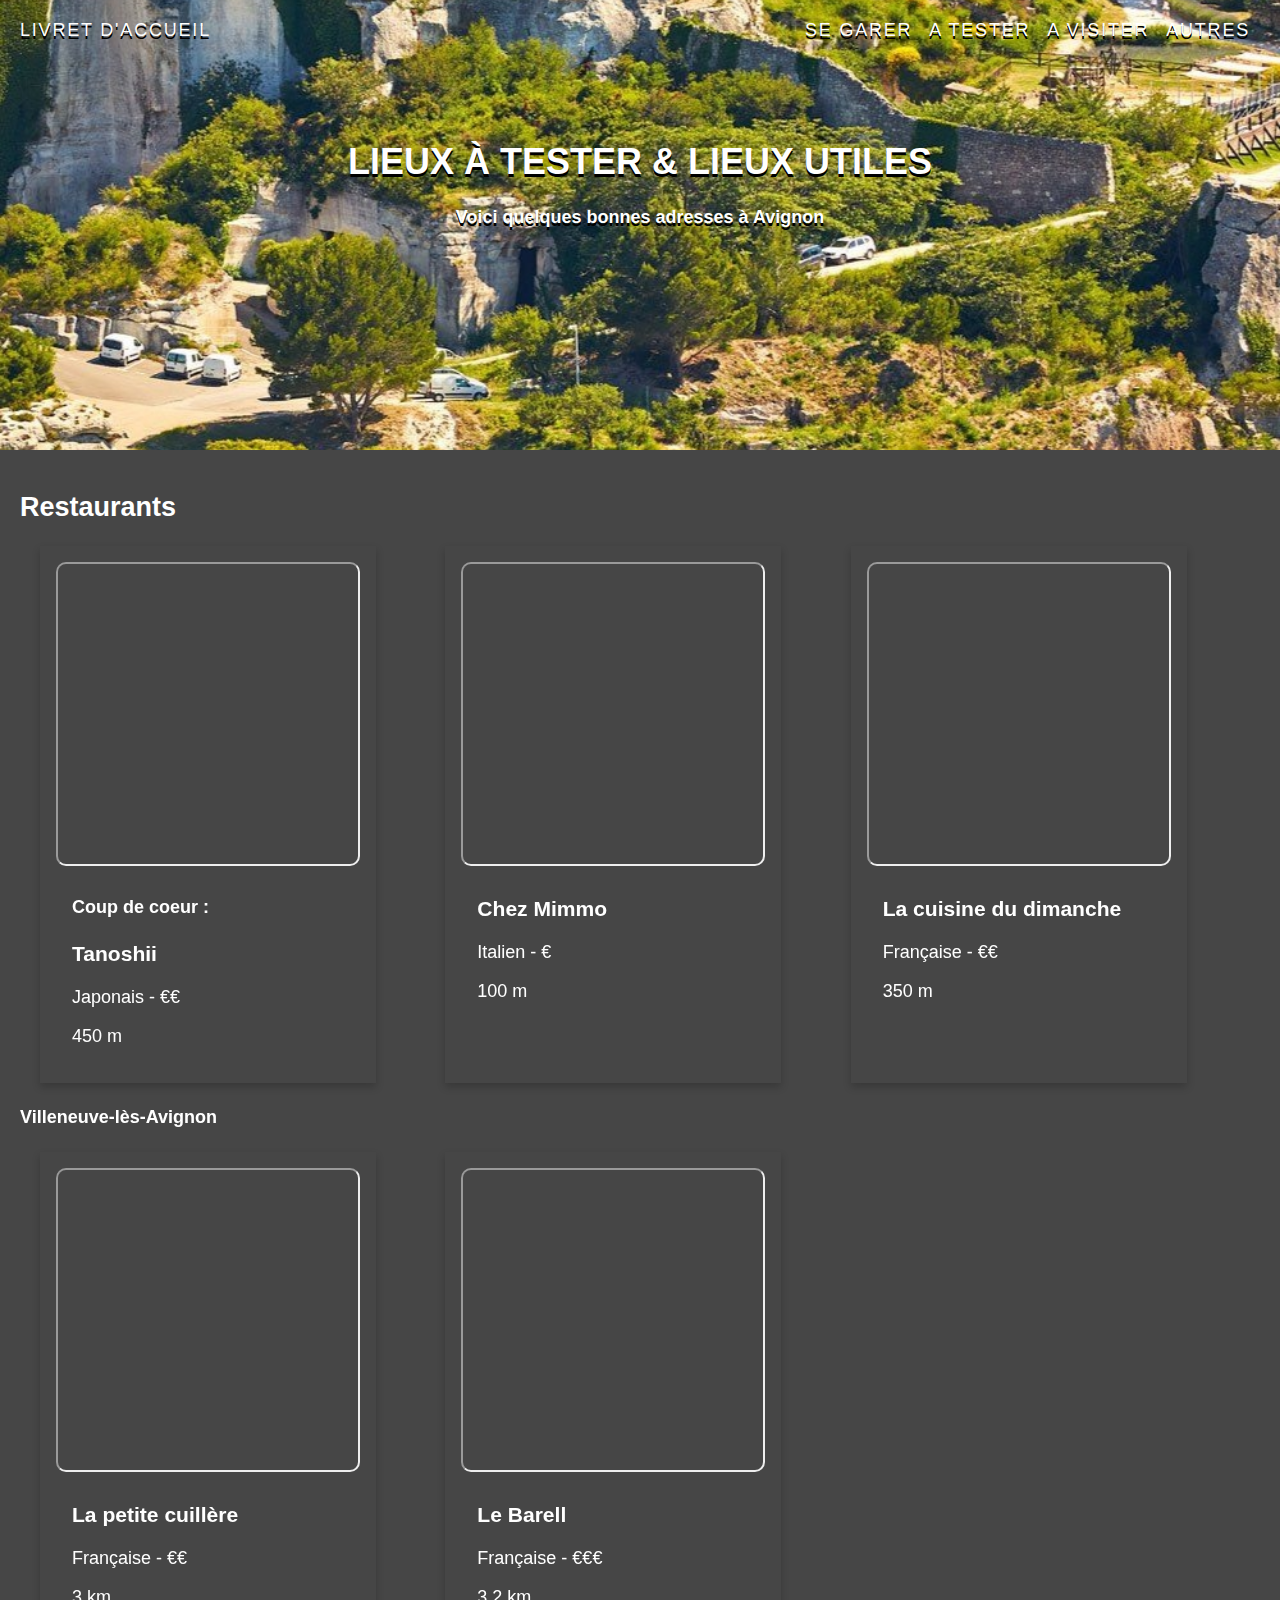
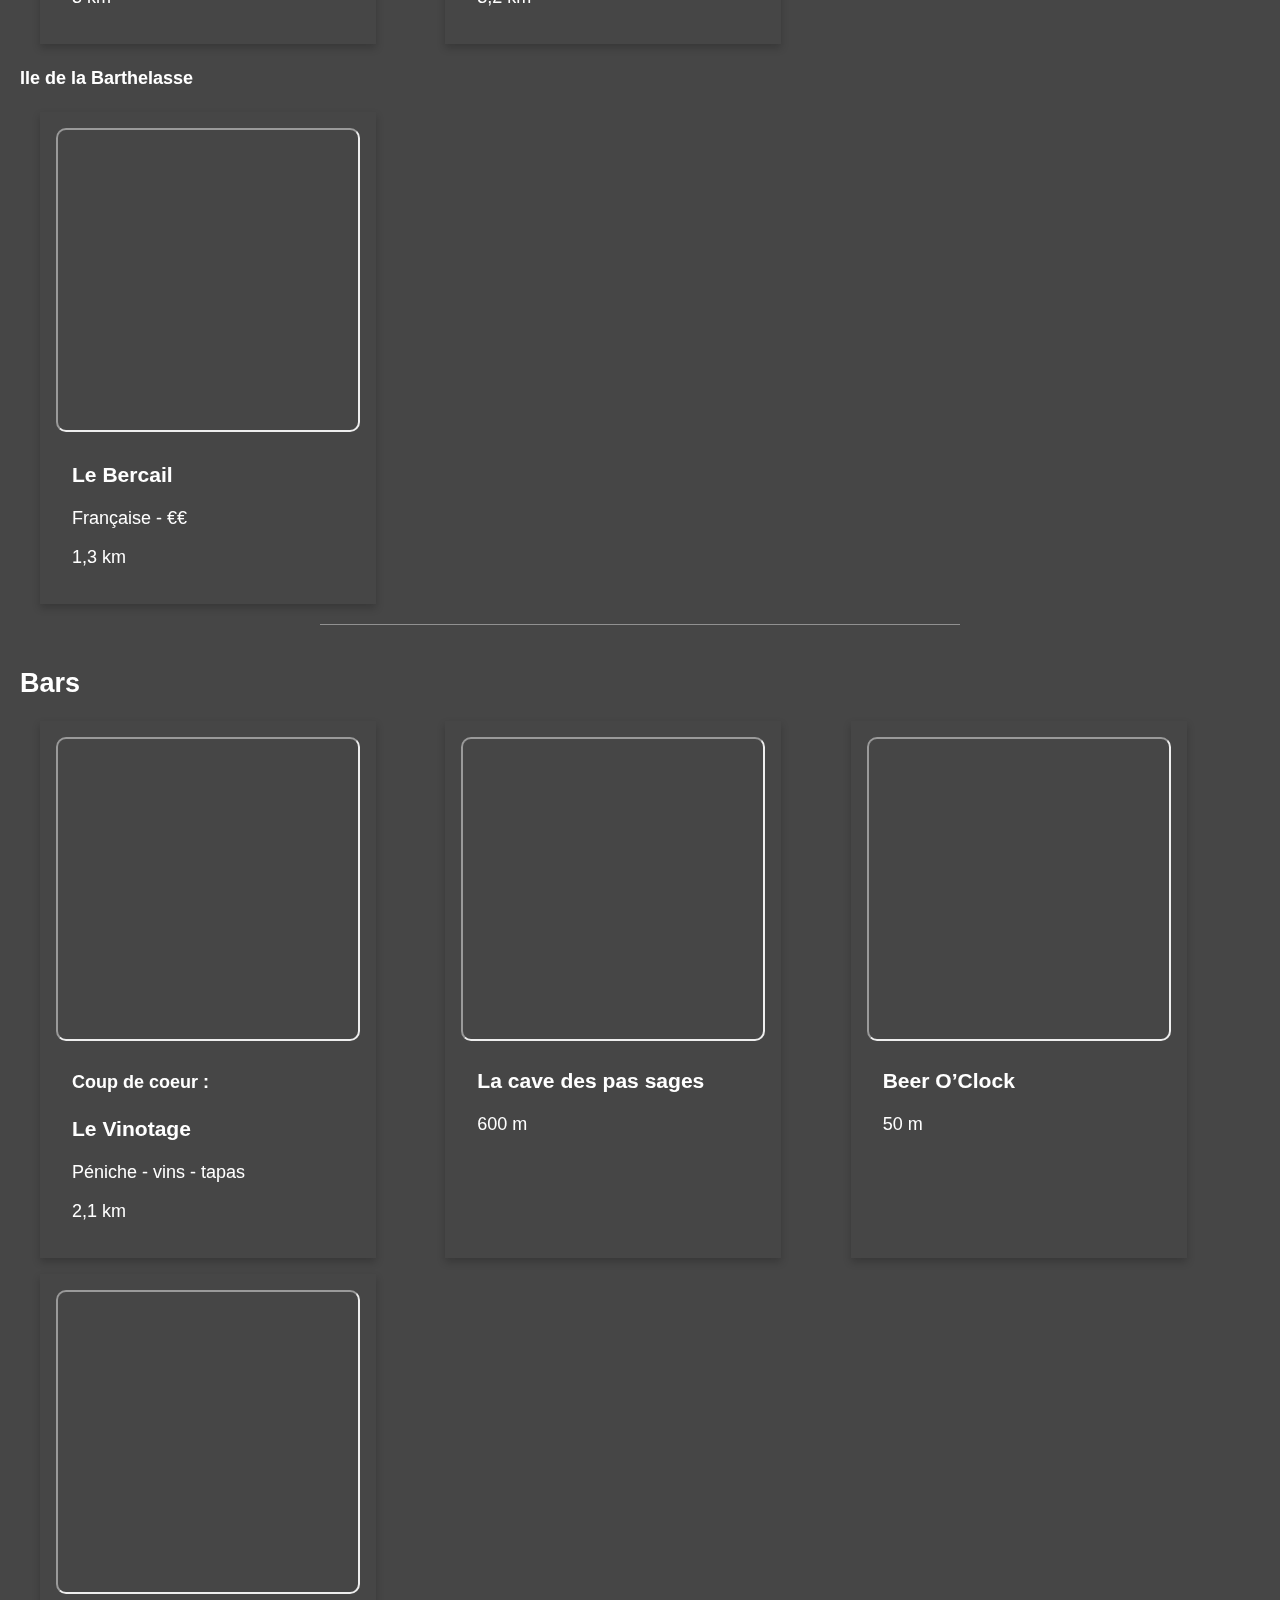
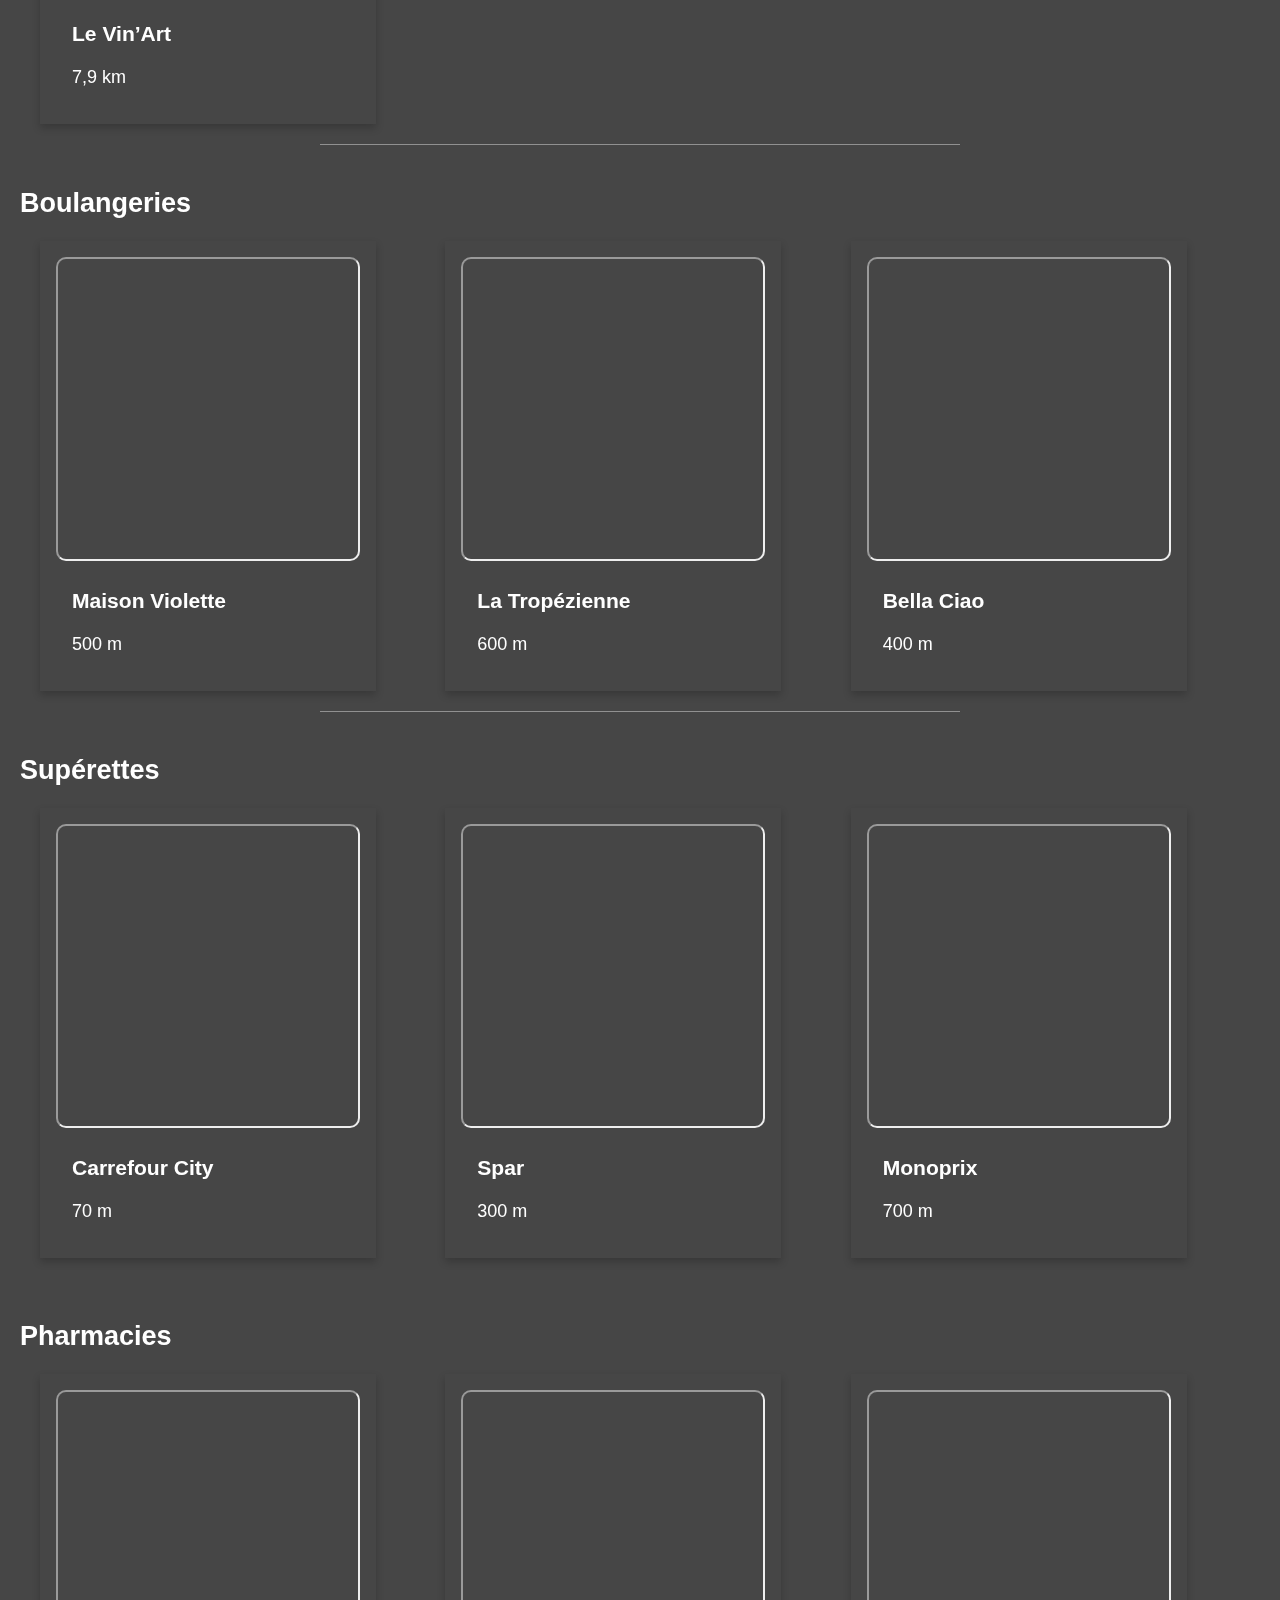
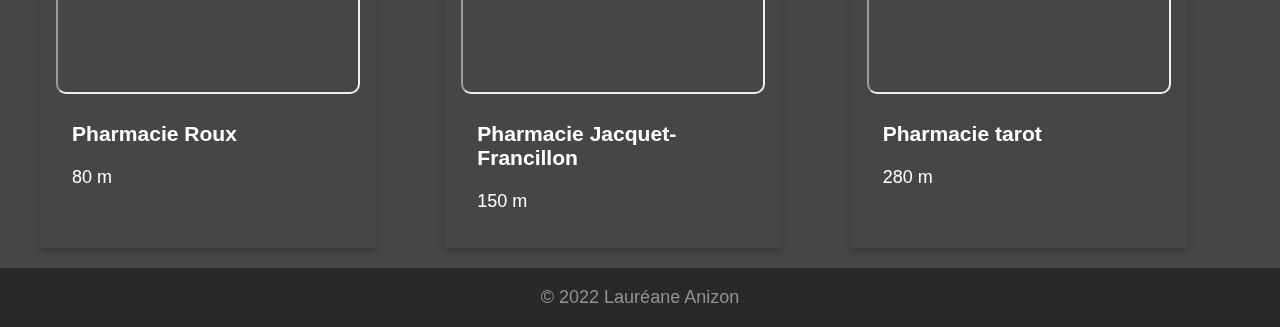
<file: atester.html>
<!DOCTYPE html>
<html lang="fr">
<head>
    <meta charset="UTF-8">
    <meta http-equiv="X-UA-Compatible" content="IE=edge">
    <meta name="viewport" content="width=device-width, initial-scale=1.0">
    <title>Livret d'accueil</title>
    <link rel="stylesheet" href="style.css">
    <script type="text/javascript" src="http://ajax.googleapis.com/ajax/libs/jquery/1.8/jquery.min.js"></script>
    <script src="main.js"></script>
</head>
<body>

    <header class="avisiter">

        <nav>
            <div class="logo">
                <a class="lien" href="index.html"> <span>Livret d'accueil</span> </a>
            </div>
            <div class="onglets">
                <a class="lien" href="segarer.html"> <span>Se garer</span> </a>
                <a class="lien" href="atester.html"> <span>A tester</span> </a>
                <a class="lien" href="avisiter.html"> <span>A visiter</span> </a>
                <a class="lien" href="autres.html"> <span>Autres</span> </a>
            </div>
        </nav>

        <div class="principal">
            <h1>LIEUX À TESTER & LIEUX UTILES</h1>
            <h4>Voici quelques bonnes adresses à Avignon</h4>
        </div>
    </header>

    <div id="scrollUp">
        <a href="#top"><img src="images/to_top.png"/></a>
    </div>

<!-- ------------------------------------------RESTAURANTS----------------------------------------------- -->
    <section class="atester">

        <h2>Restaurants</h2>

        <div class="cards">
            <div class="card">
                <iframe src="https://www.google.com/maps/embed?pb=!1m18!1m12!1m3!1d603.8787720382538!2d4.806151716766585!3d43.94803292255456!2m3!1f0!2f0!3f0!3m2!1i1024!2i768!4f13.1!3m3!1m2!1s0x12b5eb861858edd5%3A0x69136b3bb4d48a9f!2sTanoshii!5e0!3m2!1sfr!2sfr!4v1657130723350!5m2!1sfr!2sfr" width="300" height="300" style="border-radius:10px;" allowfullscreen="" loading="lazy" referrerpolicy="no-referrer-when-downgrade"></iframe>
                <div class="container">
                    <h4>Coup de coeur :<h3>Tanoshii</h3> Japonais - €€</h4>
                    <p>450 m</p>  
                </div>
            </div>

            <div class="card">
                <iframe src="https://www.google.com/maps/embed?pb=!1m18!1m12!1m3!1d507.79224244491724!2d4.811069404361243!3d43.948881806897454!2m3!1f0!2f0!3f0!3m2!1i1024!2i768!4f13.1!3m3!1m2!1s0x12b5ec786c44427d%3A0x58287f0cf8b4304b!2sRestaurant%20Chez%20Mimmo!5e0!3m2!1sfr!2sfr!4v1657131050268!5m2!1sfr!2sfr" width="300" height="300" style="border-radius:10px;" allowfullscreen="" loading="lazy" referrerpolicy="no-referrer-when-downgrade"></iframe>
                <div class="container">
                    <h4><h3>Chez Mimmo</h3> Italien - €</h4>
                    <p>100 m</p>
                </div>
            </div>

            <div class="card">
                <iframe src="https://www.google.com/maps/embed?pb=!1m18!1m12!1m3!1d2872.5586502913743!2d4.806576816085324!3d43.94780694134715!2m3!1f0!2f0!3f0!3m2!1i1024!2i768!4f13.1!3m3!1m2!1s0x12b5eb87d9a807ab%3A0xa2689b534ab6bfb2!2sLa%20Cuisine%20du%20Dimanche!5e0!3m2!1sfr!2sfr!4v1657131169764!5m2!1sfr!2sfr" width="300" height="300" style="border-radius:10px;" allowfullscreen="" loading="lazy" referrerpolicy="no-referrer-when-downgrade"></iframe>                
                <div class="container">
                    <h4><h3>La cuisine du dimanche</h5> Française - €€</h4>
                    <p>350 m</p> 
                </div>
            </div>               
        </div>

        <h4>Villeneuve-lès-Avignon</h4>

        <div class="cards">
            <div class="card">
                <iframe src="https://www.google.com/maps/embed?pb=!1m18!1m12!1m3!1d5744.006040421536!2d4.797482714517228!3d43.95930299655198!2m3!1f0!2f0!3f0!3m2!1i1024!2i768!4f13.1!3m3!1m2!1s0x12b5eb70977a05a1%3A0xddaa4fa6171e6a1a!2sLa%20Petite%20Cuill%C3%A8re!5e0!3m2!1sfr!2sfr!4v1657131524715!5m2!1sfr!2sfr" width="300" height="300" style="border-radius:10px;" allowfullscreen="" loading="lazy" referrerpolicy="no-referrer-when-downgrade"></iframe>                    
                <div class="container">
                    <h4><h3>La petite cuillère</h3> Française - €€</h4>
                    <p>3 km</p> 
                </div>
            </div>

            <div class="card">
                <iframe src="https://www.google.com/maps/embed?pb=!1m18!1m12!1m3!1d2871.82115743441!2d4.7949981160856145!3d43.96306524035518!2m3!1f0!2f0!3f0!3m2!1i1024!2i768!4f13.1!3m3!1m2!1s0x12b5eb24a06384c7%3A0xd28921bfe2fad56d!2sLe%20Barrel!5e0!3m2!1sfr!2sfr!4v1657131855441!5m2!1sfr!2sfr" width="300" height="300" style="border-radius:10px;" allowfullscreen="" loading="lazy" referrerpolicy="no-referrer-when-downgrade"></iframe>                
                <div class="container">
                    <h4><h3>Le Barell</h3> Française - €€€</h4>
                    <p>3,2 km</p>
                </div>
            </div>
        </div>
  

        <h4>Ile de la Barthelasse</h4>

        <div class="cards">
            <div class="card">
                <iframe src="https://www.google.com/maps/embed?pb=!1m18!1m12!1m3!1d2872.2048427021527!2d4.808324316085453!3d43.95512754087101!2m3!1f0!2f0!3f0!3m2!1i1024!2i768!4f13.1!3m3!1m2!1s0x12b5ec7f85f05d8f%3A0x9a268d08391a4343!2sRestaurant%20Le%20Bercail!5e0!3m2!1sfr!2sfr!4v1657132052921!5m2!1sfr!2sfr" width="300" height="300" style="border-radius:10px;" allowfullscreen="" loading="lazy" referrerpolicy="no-referrer-when-downgrade"></iframe>
                <div class="container">
                    <h4><h3>Le Bercail</h3> Française - €€</h4>
                    <p>1,3 km</p>
                </div>
            </div>
        </div>

    </section>

    <div class="barre"></div>

    <!-- ------------------------------------------BARS----------------------------------------------- -->
    <section class="atester">

        <h2>Bars</h2>

        <div class="cards">
            
            <div class="card">
                <iframe src="https://www.google.com/maps/embed?pb=!1m18!1m12!1m3!1d2872.633479087963!2d4.79299921608529!3d43.946258541447655!2m3!1f0!2f0!3f0!3m2!1i1024!2i768!4f13.1!3m3!1m2!1s0x12b5eb90d2c99f6d%3A0x1eadf02aa5a2ab38!2sVinotage%20-%20P%C3%A9niche%20%C3%A0%20vins%20%2F%20Caviste%20%2F%20Epicerie%20Fine!5e0!3m2!1sfr!2sfr!4v1657132402110!5m2!1sfr!2sfr" width="300" height="300" style="border-radius:10px;" allowfullscreen="" loading="lazy" referrerpolicy="no-referrer-when-downgrade"></iframe>
                <div class="container">
                    <h4>Coup de coeur :<h3>Le Vinotage</h3> Péniche - vins - tapas</h4>
                    <p>2,1 km</p>
                </div>
            </div>

            <div class="card">
                <iframe src="https://www.google.com/maps/embed?pb=!1m18!1m12!1m3!1d2872.6895558162505!2d4.810965316085285!3d43.945098141523104!2m3!1f0!2f0!3f0!3m2!1i1024!2i768!4f13.1!3m3!1m2!1s0x12b5ec77aaa07675%3A0x3d1889772a826fe8!2sLa%20Cave%20Des%20Pas%20Sages!5e0!3m2!1sfr!2sfr!4v1657132479216!5m2!1sfr!2sfr" width="300" height="300" style="border-radius:10px;" allowfullscreen="" loading="lazy" referrerpolicy="no-referrer-when-downgrade"></iframe>
                <div class="container">
                    <h3>La cave des pas sages</h3>
                    <p>600 m</p>
                </div>
            </div>

            <div class="card">
                <iframe src="https://www.google.com/maps/embed?pb=!1m18!1m12!1m3!1d2872.485426321026!2d4.809138816085404!3d43.949322091248725!2m3!1f0!2f0!3f0!3m2!1i1024!2i768!4f13.1!3m3!1m2!1s0x12b5ec78669ccc4b%3A0x710a3e169a5a957c!2sBeer%20Garden%20Avignon!5e0!3m2!1sfr!2sfr!4v1657132738162!5m2!1sfr!2sfr" width="300" height="300" style="border-radius:10px;" allowfullscreen="" loading="lazy" referrerpolicy="no-referrer-when-downgrade"></iframe>
                <div class="container">
                    <h3>Beer O’Clock</h3>
                    <p>50 m</p>
                </div>
            </div>

            <div class="card">
                <iframe src="https://www.google.com/maps/embed?pb=!1m18!1m12!1m3!1d2870.9371186546455!2d4.783077616085963!3d43.98134993916607!2m3!1f0!2f0!3f0!3m2!1i1024!2i768!4f13.1!3m3!1m2!1s0x12b5eb8991f59e9f%3A0x2ac2dcfa5497ca65!2sLe%20Vin%E2%80%99Art%20restaurant!5e0!3m2!1sfr!2sfr!4v1657132781564!5m2!1sfr!2sfr" width="300" height="300" style="border-radius:10px;" allowfullscreen="" loading="lazy" referrerpolicy="no-referrer-when-downgrade"></iframe>
                <div class="container">
                    <h3>Le Vin’Art</h3>
                    <p>7,9 km</p>
                </div>
            </div>
        </div>
         
    </section>

    <div class="barre"></div>
    
<!-- ------------------------------------------BOULANGERIES----------------------------------------------- -->
    <section class="atester">

        <h2>Boulangeries</h2>

        <div class="cards">
            <div class="card">
                <iframe src="https://www.google.com/maps/embed?pb=!1m18!1m12!1m3!1d2872.6169274326926!2d4.8053672160853145!3d43.94660104142534!2m3!1f0!2f0!3f0!3m2!1i1024!2i768!4f13.1!3m3!1m2!1s0x12b5ebec4444c0cf%3A0x1b6d6fc99a00f75b!2sMaison%20Violette!5e0!3m2!1sfr!2sfr!4v1657133113274!5m2!1sfr!2sfr" width="300" height="300" style="border-radius:10px;" allowfullscreen="" loading="lazy" referrerpolicy="no-referrer-when-downgrade"></iframe>
                <div class="container">
                    <h3>Maison Violette</h3>
                    <p>500 m</p>
                </div>
            </div>

            <div class="card">
                <iframe src="https://www.google.com/maps/embed?pb=!1m18!1m12!1m3!1d2872.504412117179!2d4.8016151160853155!3d43.94892924127393!2m3!1f0!2f0!3f0!3m2!1i1024!2i768!4f13.1!3m3!1m2!1s0x12b5eb8597e1fedf%3A0x61f432740168c4f4!2sLa%20Tropezienne!5e0!3m2!1sfr!2sfr!4v1657133196442!5m2!1sfr!2sfr" width="300" height="300" style="border-radius:10px;" allowfullscreen="" loading="lazy" referrerpolicy="no-referrer-when-downgrade"></iframe>
                <div class="container">
                    <h3>La Tropézienne</h3>
                    <p>600 m</p>
                </div>
            </div>

            <div class="card">
                <iframe src="https://www.google.com/maps/embed?pb=!1m18!1m12!1m3!1d2872.5821033813468!2d4.805600716085284!3d43.94732164137847!2m3!1f0!2f0!3f0!3m2!1i1024!2i768!4f13.1!3m3!1m2!1s0x12b5eb88813c773f%3A0x204a4544bb1f8e06!2sBella%20Ciao%20-%20Boulangerie%20Utopiste!5e0!3m2!1sfr!2sfr!4v1657133235674!5m2!1sfr!2sfr" width="300" height="300" style="border-radius:10px;" allowfullscreen="" loading="lazy" referrerpolicy="no-referrer-when-downgrade"></iframe>
                <div class="container">
                    <h3>Bella Ciao</h3>
                    <p>400 m</p>
                </div>
            </div>
        </div>
        
    </section>

    <div class="barre"></div>

<!-- ------------------------------------------SUPERETTES----------------------------------------------- -->
    <section class="atester">

        <h2>Supérettes</h2>
        
        <div class="cards">
            <div class="card">
                <iframe src="https://www.google.com/maps/embed?pb=!1m18!1m12!1m3!1d426.9975019194515!2d4.811441261388578!3d43.9493236809961!2m3!1f0!2f0!3f0!3m2!1i1024!2i768!4f13.1!3m3!1m2!1s0x12b5ec78f5761b03%3A0xe380f815200277f4!2sCarrefour%20City!5e0!3m2!1sfr!2sfr!4v1657133418606!5m2!1sfr!2sfr" width="300" height="300" style="border-radius:10px;" allowfullscreen="" loading="lazy" referrerpolicy="no-referrer-when-downgrade"></iframe>
                <div class="container">
                    <h3>Carrefour City</h3>
                    <p>70 m</p>
                </div>
            </div>

            <div class="card">
                <iframe src="https://www.google.com/maps/embed?pb=!1m18!1m12!1m3!1d2872.5749268446866!2d4.806909016085309!3d43.947470141368875!2m3!1f0!2f0!3f0!3m2!1i1024!2i768!4f13.1!3m3!1m2!1s0x12b5eb8876123e29%3A0x714a5831fd35ef4f!2sSpar!5e0!3m2!1sfr!2sfr!4v1657133468953!5m2!1sfr!2sfr" width="300" height="300" style="border-radius:10px;" allowfullscreen="" loading="lazy" referrerpolicy="no-referrer-when-downgrade"></iframe>
                <div class="container">
                    <h3>Spar</h3>
                    <p>300 m</p>
                </div>
            </div>

            <div class="card">
                <iframe src="https://www.google.com/maps/embed?pb=!1m18!1m12!1m3!1d2872.572756965486!2d4.806079216085356!3d43.947515041366124!2m3!1f0!2f0!3f0!3m2!1i1024!2i768!4f13.1!3m3!1m2!1s0x12b5eb3b3cb23c97%3A0x4c6f337b0c704426!2sMONOPRIX%20AVIGNON!5e0!3m2!1sfr!2sfr!4v1657133515132!5m2!1sfr!2sfr" width="300" height="300" style="border-radius:10px;" allowfullscreen="" loading="lazy" referrerpolicy="no-referrer-when-downgrade"></iframe>
                <div class="container">
                    <h3>Monoprix</h3>
                    <p>700 m</p>
                </div>
            </div>
        </div>
            
    </section>

<!-- ------------------------------------------PHARMACIES----------------------------------------------- -->

    <section class="atester">

        <h2>Pharmacies</h2>

        <div class="cards">
            <div class="card">
                <iframe src="https://www.google.com/maps/embed?pb=!1m18!1m12!1m3!1d2872.471229777113!2d4.809695316085352!3d43.94961584122943!2m3!1f0!2f0!3f0!3m2!1i1024!2i768!4f13.1!3m3!1m2!1s0x12b5ec791198ca35%3A0xa0a8979c36b953fa!2sPharmacie%20Roux!5e0!3m2!1sfr!2sfr!4v1657133560226!5m2!1sfr!2sfr" width="300" height="300" style="border-radius:10px;" allowfullscreen="" loading="lazy" referrerpolicy="no-referrer-when-downgrade"></iframe>
                <div class="container">
                    <h3>Pharmacie Roux</h3>
                    <p>80 m</p>
                </div>
            </div>

            <div class="card">
                <iframe src="https://www.google.com/maps/embed?pb=!1m18!1m12!1m3!1d2872.474131919294!2d4.809687416085344!3d43.949555791233365!2m3!1f0!2f0!3f0!3m2!1i1024!2i768!4f13.1!3m3!1m2!1s0x12b5ec78f85c398d%3A0xd13887f533a01c0e!2sPharmacie%20Jacquet-Francillon!5e0!3m2!1sfr!2sfr!4v1657133620121!5m2!1sfr!2sfr" width="300" height="300" style="border-radius:10px;" allowfullscreen="" loading="lazy" referrerpolicy="no-referrer-when-downgrade"></iframe>
                <div class="container">
                    <h3>Pharmacie Jacquet-Francillon</h3>
                    <p>150 m</p>
                </div>
            </div>

            <div class="card">
                <iframe src="https://www.google.com/maps/embed?pb=!1m18!1m12!1m3!1d2872.512690722915!2d4.805773416085364!3d43.94875794128532!2m3!1f0!2f0!3f0!3m2!1i1024!2i768!4f13.1!3m3!1m2!1s0x12b5eb864a989b01%3A0xb35866b0423cea8e!2sPharmacie%20Tarot!5e0!3m2!1sfr!2sfr!4v1657133655083!5m2!1sfr!2sfr" width="300" height="300" style="border-radius:10px;" allowfullscreen="" loading="lazy" referrerpolicy="no-referrer-when-downgrade"></iframe>
                <div class="container">
                    <h3>Pharmacie tarot</h3>
                    <p>280 m</p>
                </div>
            </div>
        </div>
        
    </section>

    <footer>
        <p>© 2022 Lauréane Anizon</p>
    </footer>

</body>
</html>
</file>
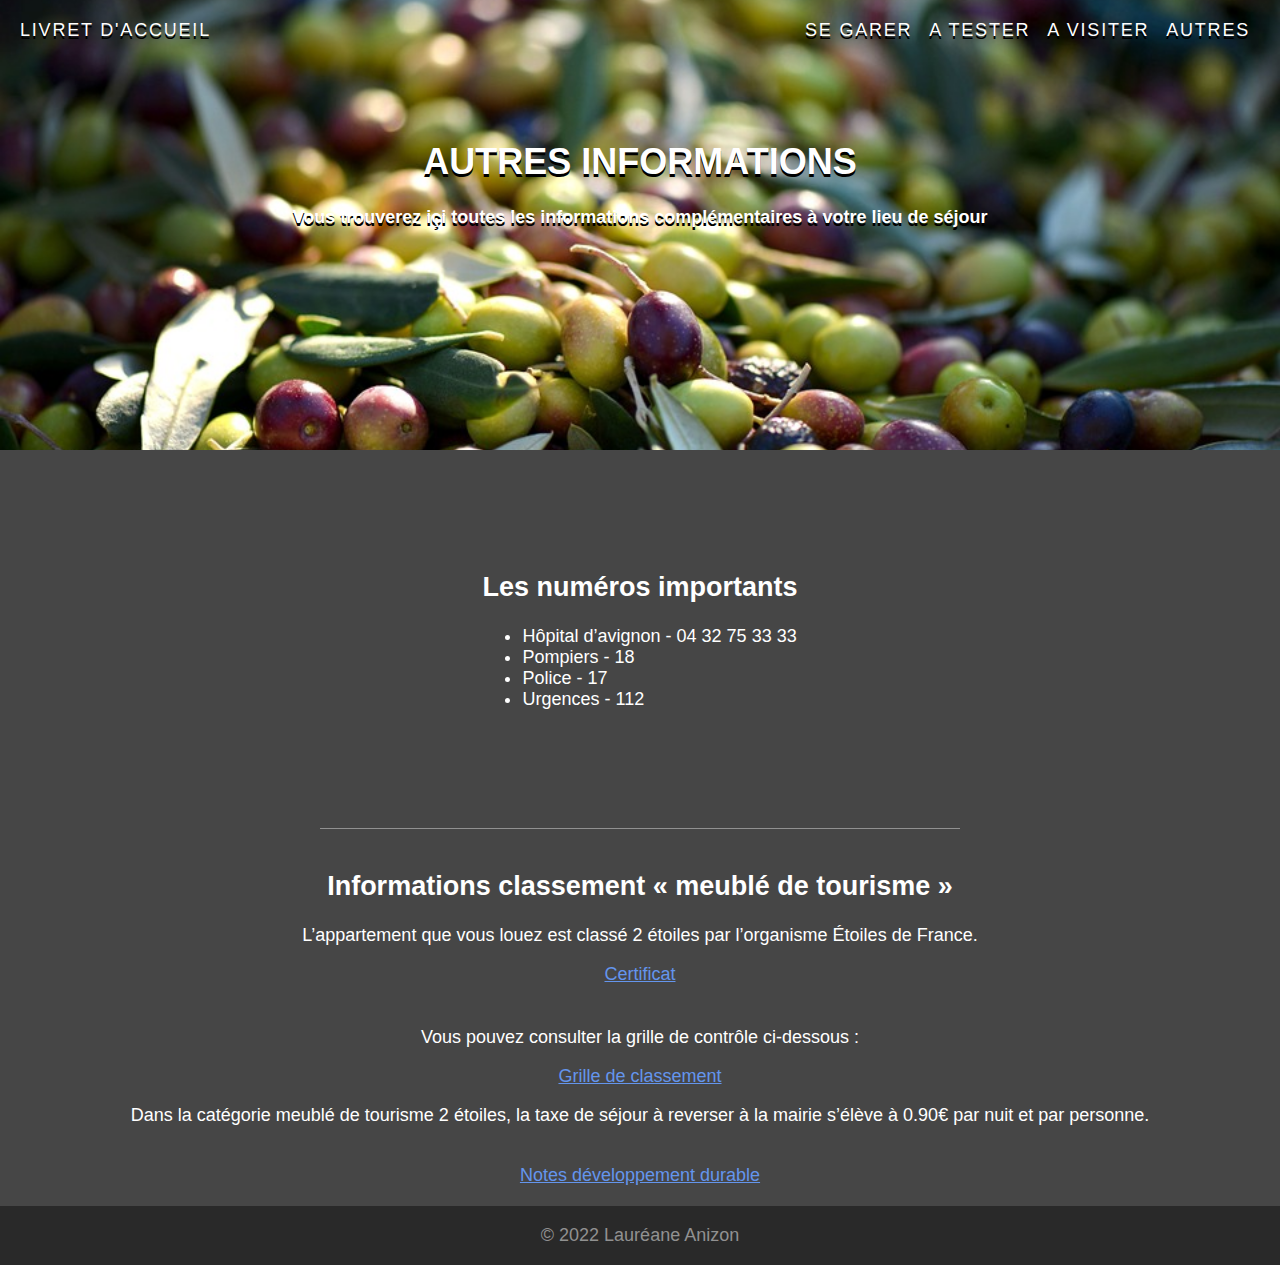
<file: autres.html>
<!DOCTYPE html>
<html lang="fr">
<head>
    <meta charset="UTF-8">
    <meta http-equiv="X-UA-Compatible" content="IE=edge">
    <meta name="viewport" content="width=device-width, initial-scale=1.0">
    <title>Livret d'accueil</title>
    <link rel="stylesheet" href="style.css">
    <script type="text/javascript" src="http://ajax.googleapis.com/ajax/libs/jquery/1.8/jquery.min.js"></script>
    <script src="main.js"></script>
</head>
<body>

    <header class="autres">

        <nav>
            <div class="logo">
                <a class="lien" href="index.html"> <span>Livret d'accueil</span> </a>
            </div>
            <div class="onglets">
                <a class="lien" href="segarer.html"> <span>Se garer</span> </a>
                <a class="lien" href="atester.html"> <span>A tester</span> </a>
                <a class="lien" href="avisiter.html"> <span>A visiter</span> </a>
                <a class="lien" href="autres.html"> <span>Autres</span> </a>
            </div>
        </nav>

        <div class="principal">
            <h1>AUTRES INFORMATIONS</h1>
            <h4>Vous trouverez içi toutes les informations complémentaires à votre lieu de séjour</h4>
        </div>
        
    </header>

    <div id="scrollUp">
        <a href="#top"><img src="images/to_top.png"/></a>
    </div>

    <section class="numeros">
        <div>
            <h2>Les numéros importants</h2>
            <ul>
                <li>Hôpital d’avignon - 04 32 75 33 33</li>
                <li>Pompiers - 18</li>
                <li>Police - 17</li>
                <li>Urgences - 112</li>
            </ul>
        </div>
            
    </section>

    <div class="barre"></div>
    
    <section class="classement">
        <div>
            <h2>Informations classement « meublé de tourisme »</h2>
        
            <p>L’appartement que vous louez est classé 2 étoiles par l’organisme Étoiles de France. 
                <div class="note">
                    <a href="assets/classement.pdf" target="_blank" style="color : cornflowerblue; text-decoration: underline;">Certificat</a>
                </div>
            <br><br>
            Vous pouvez consulter la grille de contrôle ci-dessous :</p>
        </div>

        <div class="note">
            <a href="assets/grille.pdf" target="_blank" style="color : cornflowerblue; text-decoration: underline;">Grille de classement</a>
        </div>

        <p>
            Dans la catégorie meublé de tourisme 2 étoiles, la taxe de séjour à reverser à la mairie s’élève à 0.90€ par nuit et par personne. <br> <br>
        </p>

        <div class="note">
            <a href="assets/note.pdf" target="_blank" style="color : cornflowerblue; text-decoration: underline;">Notes développement durable</a>
        </div>
        
    </section>


    <footer>
        <p>© 2022 Lauréane Anizon</p>
    </footer>

</body>
</html>
</file>
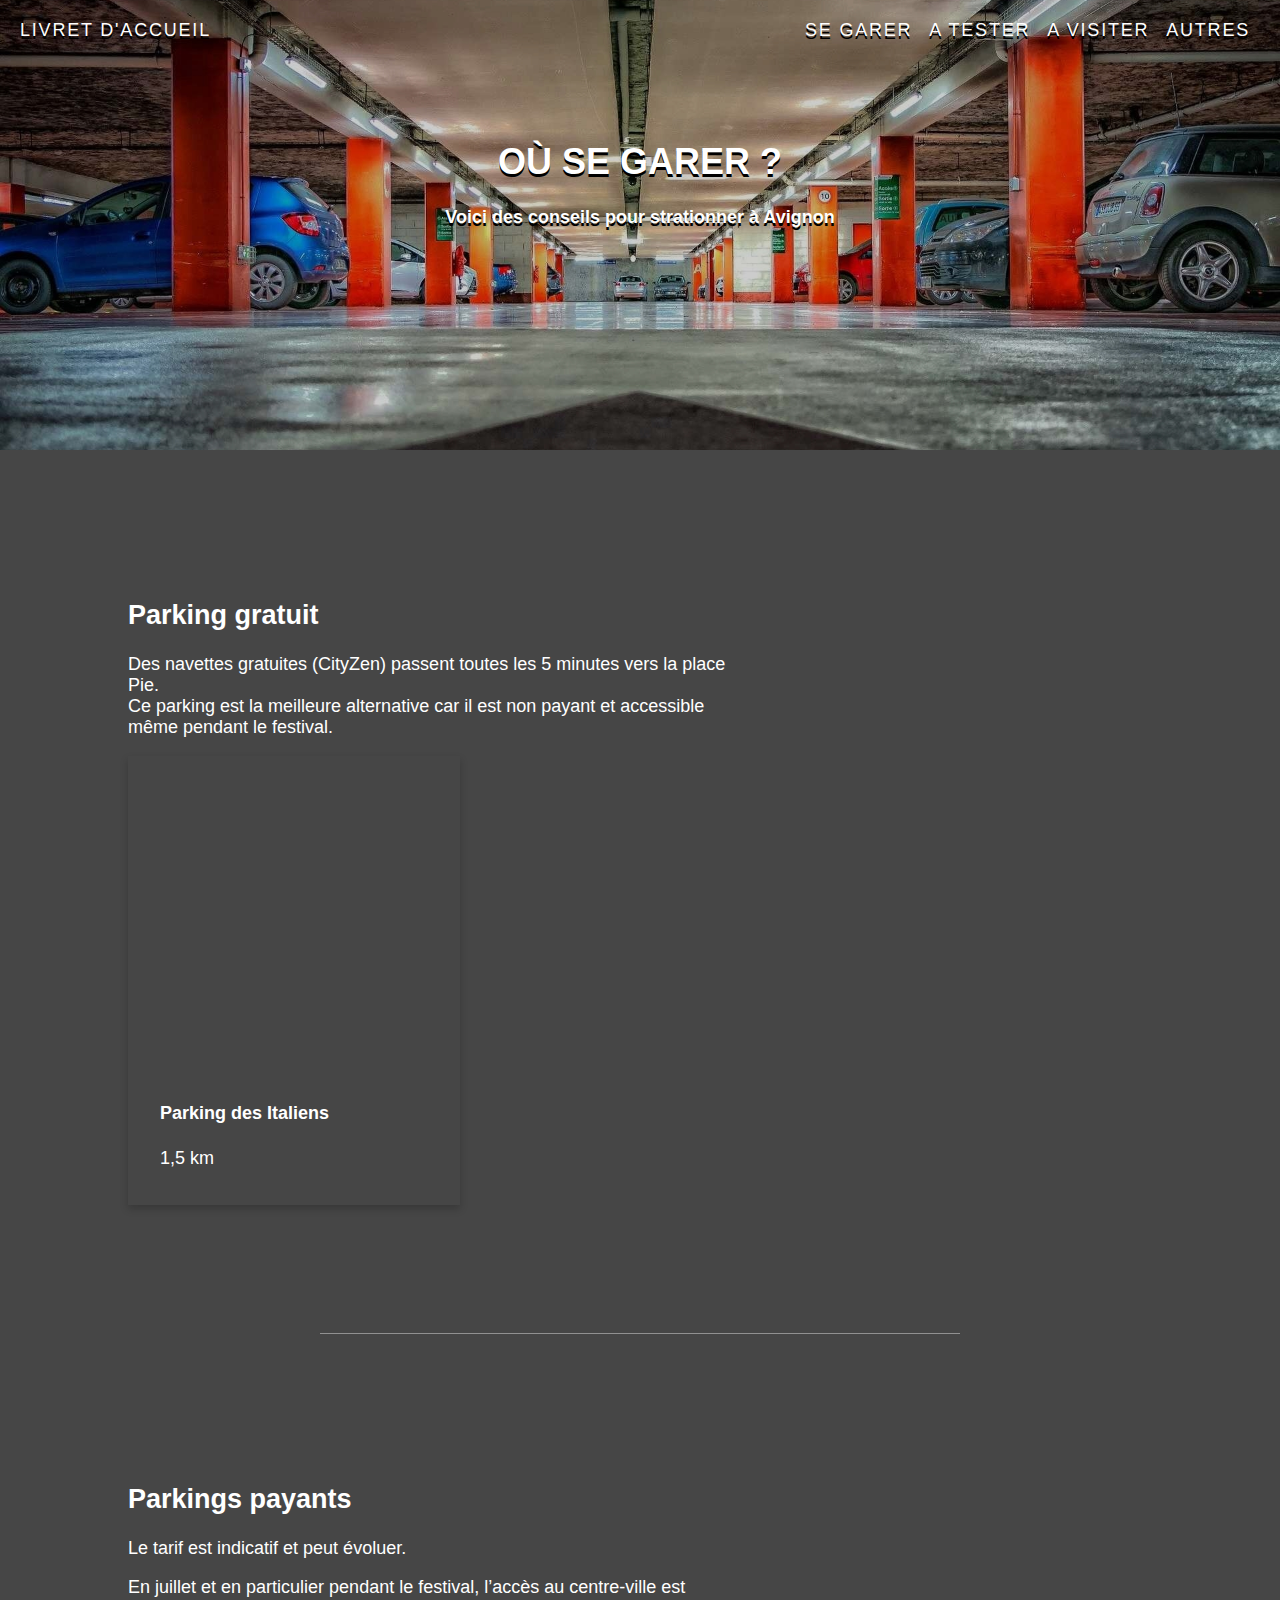
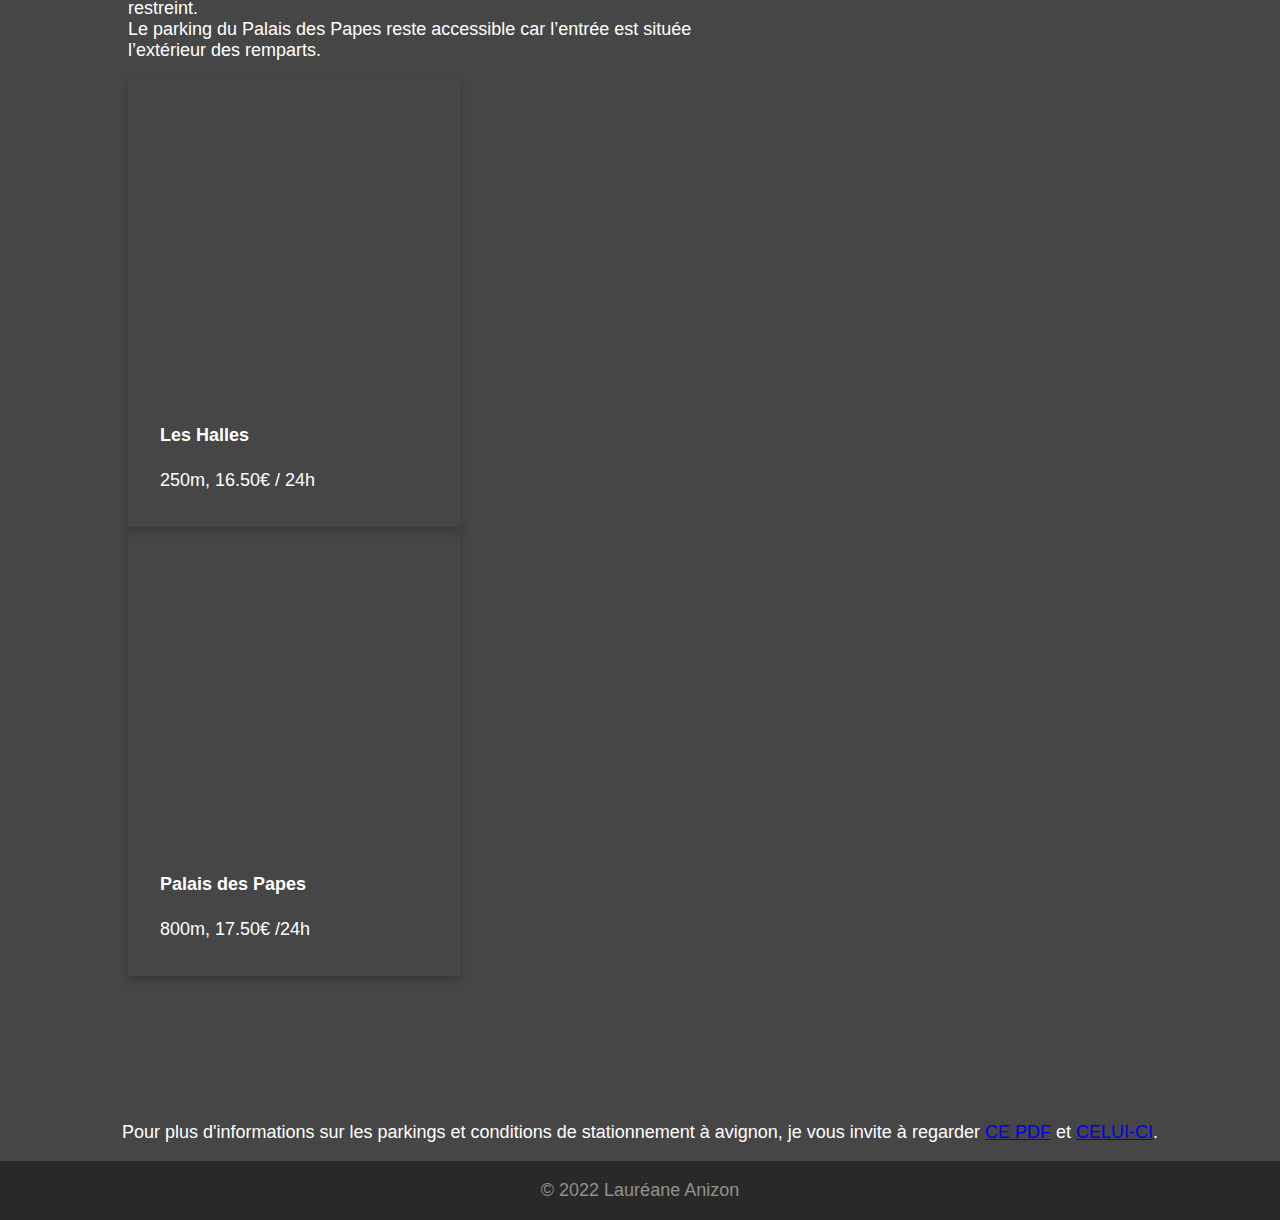
<file: segarer.html>
<!DOCTYPE html>
<html lang="fr">
<head>
    <meta charset="UTF-8">
    <meta http-equiv="X-UA-Compatible" content="IE=edge">
    <meta name="viewport" content="width=device-width, initial-scale=1.0">
    <title>Livret d'accueil</title>
    <link rel="stylesheet" href="style.css">
    <script type="text/javascript" src="http://ajax.googleapis.com/ajax/libs/jquery/1.8/jquery.min.js"></script>
    <script src="main.js"></script>
</head>
<body>

    <header class="segarer">

        <nav>
            <div class="logo">
                <a class="lien" href="index.html"> <span>Livret d'accueil</span> </a>
            </div>
            <div class="onglets">
                <a class="lien" href="segarer.html"> <span>Se garer</span> </a>
                <a class="lien" href="atester.html"> <span>A tester</span> </a>
                <a class="lien" href="avisiter.html"> <span>A visiter</span> </a>
                <a class="lien" href="autres.html"> <span>Autres</span> </a>
            </div>
        </nav>

        <div class="principal">
            <h1>OÙ SE GARER ?</h1>
            <h4>Voici des conseils pour strationner à Avignon</h4>
        </div>
        
    </header>

    <div id="scrollUp">
        <a href="#top"><img src="images/to_top.png"/></a>
    </div>


    
    <section class="gratuit">

        <div class="gauche">
            <h2>Parking gratuit</h2>
            <p>Des navettes gratuites (CityZen) passent toutes les 5 minutes vers la place Pie. <br>Ce parking est la meilleure alternative car il est non payant et accessible même pendant le festival.</p>
        </div>

        <div class="droite">
            <div class="card">
                <iframe  src="https://www.google.com/maps/embed?pb=!1m18!1m12!1m3!1d2872.281013543537!2d4.819549115352359!3d43.9535515791122!2m3!1f0!2f0!3f0!3m2!1i1024!2i768!4f13.1!3m3!1m2!1s0x12b5ec79576765d9%3A0xd99273a94050489a!2sParking%20des%20italiens!5e0!3m2!1sfr!2sfr!4v1639757914855!5m2!1sfr!2sfr" width="300" height="300" style="border:2px;" allowfullscreen="" loading="lazy"></iframe>
                    <div class="container">
                        <h4><b>Parking des Italiens</b></h4>
                        <p>1,5 km</p>
                    </div>
                </div>
            </div>
        </div>
        
    </section>

    <div class="barre"></div>

    <section class="payant">

        <div class="gauche">
            <h2>Parkings payants</h2>
            <p>Le tarif est indicatif et peut évoluer.</p>
            <p>En juillet et en particulier pendant le festival, l’accès au centre-ville est restreint.<br>
                Le parking du Palais des Papes reste accessible car l’entrée est située l’extérieur des remparts.
            </p>
        </div>
        
        <div class="droite">
            <div class="card">
                <iframe src="https://www.google.com/maps/embed?pb=!1m14!1m8!1m3!1d5745.118454766583!2d4.810585!3d43.947795!3m2!1i1024!2i768!4f13.1!3m3!1m2!1s0x0%3A0x95a60efb68e56768!2sParking%20les%20Halles!5e0!3m2!1sfr!2sfr!4v1640698623665!5m2!1sfr!2sfr" width="300" height="300" style="border:0;" allowfullscreen="" loading="lazy"></iframe>
                <div class="container">
                    <h4><b>Les Halles</b></h4>
                    <p>250m, 16.50€ / 24h</p>
                </div>
            </div>

            <div class="card">
                <iframe src="https://www.google.com/maps/embed?pb=!1m18!1m12!1m3!1d1121.066936863596!2d4.805319218956706!3d43.952642262090755!2m3!1f0!2f0!3f0!3m2!1i1024!2i768!4f13.1!3m3!1m2!1s0x12b5eb86bc0e690d%3A0xab736610a989c9cd!2sParking%20du%20Palais%20des%20Papes!5e1!3m2!1sfr!2sfr!4v1657042895016!5m2!1sfr!2sfr" width="300" height="300" style="border:0;" allowfullscreen="" loading="lazy"></iframe>
                    <div class="container">
                        <h4><b>Palais des Papes</b></h4>
                        <p>800m, 17.50€ /24h</p>
                    </div>
                </div>
            </div>
        </div>
    </section>

    <p style="text-align: center; color: #FFF;">Pour plus d'informations 
        sur les parkings et conditions de stationnement à avignon, je vous invite à regarder 
        <a href="assets/parkings_et_stationnement.pdf" target="_blank">CE PDF</a>
        et <a href="assets/Les-parkings-dAvignon-V6.pdf" target="_blank">CELUI-CI</a>. 
    </p>


    <footer>
        <p>© 2022 Lauréane Anizon</p>
    </footer>

</body>
</html>
</file>
<file: style.css>
body {
    margin: 0;
    padding: 0;
    font-family: Verdana, Geneva, Tahoma, sans-serif;
    background-color: rgba(0, 0, 0, 0.726);
    font-size: large;
}






/* --------------------------------------------HEADER--------------------------------------------------- */
.index {
    background: url("images/avignon1.jpg");
    background-repeat: no-repeat;
    background-position: center;
    background-attachment: fixed;
    height: 80vh;
    color: #fff;
    text-align: center;
    text-decoration: none;
    background-size: cover;
    text-shadow: 0px 3px black;
}

.segarer {
    background: url("images/stationnement.jpg");
    background-repeat: no-repeat;
    background-position: center;
    height: 50vh;
    color: #fff;
    text-align: center;
    text-decoration: none;
    background-size: cover;
    text-shadow: 0px 3px black;
}

.avisiter {
    background: url("images/baux_coupe.jpg");
    background-repeat: no-repeat;
    background-position: center;
    height: 50vh;
    color: #fff;
    text-align: center;
    text-decoration: none;
    background-size: cover;
    text-shadow: 0px 3px black;
}

.autres {
    background: url("images/olive.jpg");
    background-repeat: no-repeat;
    background-position: center;
    height: 50vh;
    color: #fff;
    text-align: center;
    text-decoration: none;
    background-size: cover;
    text-shadow: 0px 3px black;
}

header nav {
    display: flex;
    flex-wrap: wrap;
    justify-content: space-between;
    padding: 20px;
}

header nav a {
    color: #bababa;
    text-decoration: none;
    
    margin-right: 10px;
}

header nav a:hover {
    color: #fff;
    border-bottom: 1px solid #919191;
    
}

header .principal {
    margin-top: 80px;
}

header .principal h4 {
    margin-top: -20px;
    padding: 20px;
}


@import url('https://fonts.googleapis.com/css2?family=Poppins:wght@300;400;500;600;700;800;900&display=swap');
*

.lien{
    position: relative;
    color: #fff;
    text-decoration: none;
    text-transform: uppercase;
    font-size: 1em;
    letter-spacing: 0.1em;
    transition: 0.5s;
}
.lien:hover{
  letter-spacing: 0.25em;
}
.lien::before{
    content: '';
    position: absolute;
    inset: 2px;
}
.lien span{
    position: relative;
    z-index: 1;
}



/* --------------------------------------------CONTENU--------------------------------------------------- */

html { scroll-behavior: smooth; }

.premieres-presentations {
    color: #fff;
    padding: 20px;
    display: flex;
    flex-wrap: wrap;
    padding-top: 100px;
    padding-bottom: 100px;
}

.tester {
    color: #fff;
    display: flex;
    flex-wrap: wrap;
    padding-top: 100px;
    padding-bottom: 100px;
}

.barre {
    border-bottom: 1px solid #919191;
    width: 50%;
    display: flex;
    margin-left: auto;
    margin-right: auto;
}

.premieres-presentations .text{
    width: 40%;
    margin-right: 80px;
    margin-left: 10%;
}

.premieres-presentations .image {
    padding-top: 10px;
    
}

.premieres-presentations .gauche{
    width: 60%;
    margin-right: 80px;
    margin-left: 10%;
}

.premieres-presentations .droite {
    padding-top: 50px;
}

.tester .gauche{
    width: 60%;
    margin-right: 80px;
    margin-left: 10%;
}

.tester .droite {
    padding-top: 50px;
}


.gratuit {
    color: #fff;
    padding: 20px;
    display: flex;
    flex-wrap: wrap;
}

.atester {
    color: #fff;
    padding: 20px;
}

.gratuit .gauche{
    width: 60%;
    margin-right: 80px;
}


.payant {
    color: #fff;
    padding: 10%;
    display: flex;
    flex-wrap: wrap;
}

.payant .gauche{
    width: 60%;
    margin-right: 80px;
}

.numeros {
    color: #fff;
    display: flex;
    flex-wrap: wrap;
    padding-top: 100px;
    padding-bottom: 100px;
    justify-content: center;  
}

.classement {
    color: #fff;
    padding: 20px;
    text-align: center;
}

.infos {
    color: #fff;
    padding: 10%;
    padding-top: 100px;
    padding-bottom: 100px;
}


.attention {
    color: #fff;
    padding: 10%;
    display: flex;
    flex-wrap: wrap;
    padding-top: 100px;
    padding-bottom: 100px;
}

.attention .droite {
    width: 60%;
    margin-left: 10%;
}

.attention .gauche {
    padding-top: 30px;
}

.gratuit {
    color: #fff;
    padding: 10%;
}


footer {
    background-color: #292929;
    padding: 1px;
    text-align: center;
    color: #919191;
}

.card {
    box-shadow: 0 4px 8px 0 rgba(0,0,0,0.2);
    padding: 1rem;
    width: min-content;
  }



/* On mouse-over, add a deeper shadow */
.card:hover {
    box-shadow: 0 8px 16px 0 rgba(0,0,0,0.2);
  }

.cards {
max-width: 1200px;
margin: 0 auto;
display: grid;
gap: 1rem;
}


/* On mouse-over, add a deeper shadow */
.card:hover {
box-shadow: 0 8px 16px 0 rgba(0,0,0,0.2);
}

/* Add some padding inside the card container */
.container {
padding: 2px 16px;
}  

@media (min-width: 600px) {
    .cards { grid-template-columns: repeat(2, 1fr); }
}

@media (min-width: 900px) {
    .cards { grid-template-columns: repeat(3, 1fr); }
}



  .office {
      text-align: center;
      color: #fff;
  }

  #scrollUp
  {
  position: fixed;
  bottom : 10px;
  right: -100px;
  opacity: 0.5;
  transition: 0.5s;
  }

  .ville {
      color: #fff;
      width: 60%;
      margin-left: 10%;
      text-decoration: wavy ;
  }




/* --------------------------------------------RESPONSIVE--------------------------------------------------- */
/* Faire le responsive (apporter des conditions quand l'écran passe en dessous d'une sertaine taille) pour mobile */
@media screen and (max-width: 1000px){
    body {
        font-size: medium;
    }

    .premieres-presentations .gauche{
        width: 100%;
        margin-left: auto;
        margin-right: auto;
        text-align: center;
    }

    .premieres-presentations .droite {
        display: block;
        margin-left: auto;
        margin-right: auto;
    }

    .premieres-presentations .text{
        width: 100%;
        margin-left: auto;
        margin-right: auto;
        text-align: center;
    }

    .premieres-presentations .image {
        /* display: block; */
        margin-left: auto;
        margin-right: auto;
        height: min-content;
    }

    .infos h2 {
        text-align: center;
    }

    .gratuit .gauche{
        width: 100%;
        margin-left: auto;
        margin-right: auto;
        text-align: center;
    }

    .gratuit .droite {
        display: block;
        margin-left: auto;
        margin-right: auto;
    }

    .payant .gauche{
        width: 100%;
        margin-left: auto;
        margin-right: auto;
        text-align: center;
    }

    .payant .droite {
        display: block;
        margin-left: auto;
        margin-right: auto;
    }

    header nav {
        display: block;
        flex-wrap: wrap;
        justify-content: space-between;
        padding: 20px;
    }

    .attention .droite {
        width: 100%;
        margin-left: auto;
        margin-right: auto;
        text-align: center;
    }

    .attention .gauche {
        display: block;
        margin-left: auto;
        margin-right: auto;
    }

    .gratuit {

        margin-left: auto;
        margin-right: auto;
        text-align: center;
    }

    .numeros h2{
        margin-left: auto;
        margin-right: auto;
        text-align: center;
    }

    .classement {
        margin-left: auto;
        margin-right: auto;
        text-align: center;
    }

}
</file>
